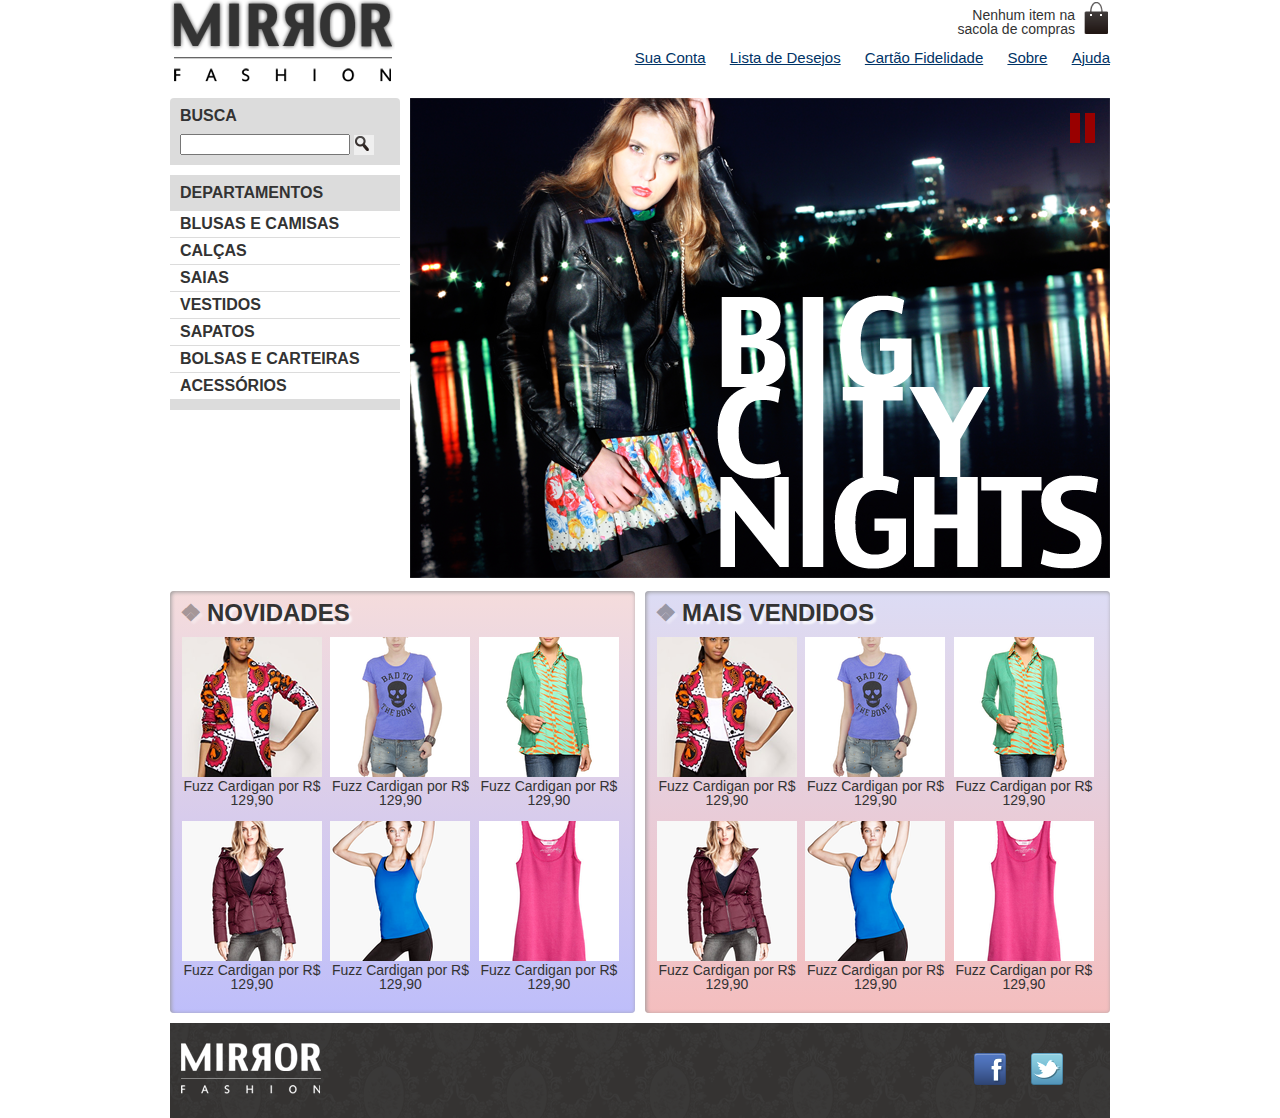
<file: index.html>
<!DOCTYPE html>
<html>
  <head>
    <meta charset="utf-8">
    <title>Mirror Fashion</title>
    <link rel="stylesheet" href="css/reset.css">
    <link rel="stylesheet" href="css/estilos.css">
    <meta name="viewport" content="width=device-width">
  </head>
  <body>
    <header class="container">
      <h1><img src="img/logo.png" alt="Logo da Mirror Fashion"></h1>

      <p class="sacola">
        Nenhum item na sacola de compras
      </p>

      <nav class="menu-opcoes">
        <ul>
          <li><a href="#">Sua Conta</a></li>
          <li><a href="#">Lista de Desejos</a></li>
          <li><a href="#">Cartão Fidelidade</a></li>
          <li><a href="sobre.html">Sobre</a></li>
          <li><a href="#">Ajuda</a></li>
        </ul>
      </nav>

      <div class="container destaque">

        <section class="busca">
          <h2>Busca</h2>

          <form>
            <input type="search">
            <button>Buscar</button>
          </form>
        </section>
        <!-- Fim .busca-->

        <section class="menu-departamentos">
          <h2>Departamentos</h2>

          <nav>
            <ul>
              <li>
                <a href="#">Blusas e Camisas</a>
                <ul>
                  <li><a href="#">Manga Curta</a></li>
                  <li><a href="#">Manga comprida</a></li>
                  <li><a href="#">Camisa social</a></li>
                  <li><a href="#">Camisa casual</a></li>
                </ul>
              </li>
              <li><a href="#">Calças</a></li>
              <li><a href="#">Saias</a></li>
              <li><a href="#">Vestidos</a></li>
              <li><a href="#">Sapatos</a></li>
              <li><a href="#">Bolsas e Carteiras</a></li>
              <li><a href="#">Acessórios</a></li>
            </ul>
          </nav>
        </section>
        <!--fim.menu-departamentos-->

        <section class="banner-destaque">
          <a href="#" class="pause"></a>
          <figure>
            <img src="img/destaque-home.png" alt="Promoção: Big City Night">
          </figure>
        </section>
        <!--fim .banner-destaque-->
      </div>
      <!-- fim .container .desraque-->

      <div class="container paineis">
          <section class="painel novidades">
            <h2>Novidades</h2>
            <ol>
              <!--Primeiro Produto-->
              <li>
                <a href="produto.html">
                  <figure>
                    <img src="img/produtos/miniatura1.png" alt="miniatura1">
                    <figcaption>Fuzz Cardigan por R$ 129,90</figcaption>
                  </figure>
                </a>
              </li>
              <!-- Fim Primeiro Produto-->
              <!--Segundo Produto-->
              <li>
                <a href="produto.html">
                  <figure>
                    <img src="img/produtos/miniatura2.png" alt="miniatura2">
                    <figcaption>Fuzz Cardigan por R$ 129,90</figcaption>
                  </figure>
                </a>
              </li>
              <!-- Fim Segundo Produto-->
              <!--Terceiro Produto-->
              <li>
                <a href="produto.html">
                  <figure>
                    <img src="img/produtos/miniatura3.png" alt="miniatura3">
                    <figcaption>Fuzz Cardigan por R$ 129,90</figcaption>
                  </figure>
                </a>
              </li>
              <!-- Fim Terceiro Produto-->
              <!--Quarto Produto-->
              <li>
                <a href="produto.html">
                  <figure>
                    <img src="img/produtos/miniatura4.png" alt="miniatura4">
                    <figcaption>Fuzz Cardigan por R$ 129,90</figcaption>
                  </figure>
                </a>
              </li>
              <!-- Fim Quarto Produto-->
              <!--Quinto Produto-->
              <li>
                <a href="produto.html">
                  <figure>
                    <img src="img/produtos/miniatura5.png" alt="miniatura">
                    <figcaption>Fuzz Cardigan por R$ 129,90</figcaption>
                  </figure>
                </a>
              </li>
              <!-- Fim Quinto Produto-->
              <!--Sexto Produto-->
              <li>
                <a href="produto.html">
                  <figure>
                    <img src="img/produtos/miniatura6.png" alt="miniatura6">
                    <figcaption>Fuzz Cardigan por R$ 129,90</figcaption>
                  </figure>
                </a>
              </li>
              <!-- Fim Sexto Produto-->

            </ol>
          </section>
      </div>

      <div>
        <section class="painel mais-vendidos">
          <h2>Mais Vendidos</h2>

          <ol>
            <!--Primeiro Produto-->
            <li>
              <a href="produto.html">
                <figure>
                  <img src="img/produtos/miniatura1.png" alt="miniatura1">
                  <figcaption>Fuzz Cardigan por R$ 129,90</figcaption>
                </figure>
              </a>
            </li>
            <!-- Fim Primeiro Produto-->
            <!--Segundo Produto-->
            <li>
              <a href="produto.html">
                <figure>
                  <img src="img/produtos/miniatura2.png" alt="miniatura2">
                  <figcaption>Fuzz Cardigan por R$ 129,90</figcaption>
                </figure>
              </a>
            </li>
            <!-- Fim Segundo Produto-->
            <!--Terceiro Produto-->
            <li>
              <a href="produto.html">
                <figure>
                  <img src="img/produtos/miniatura3.png" alt="miniatura3">
                  <figcaption>Fuzz Cardigan por R$ 129,90</figcaption>
                </figure>
              </a>
            </li>
            <!-- Fim Terceiro Produto-->
            <!--Quarto Produto-->
            <li>
              <a href="produto.html">
                <figure>
                  <img src="img/produtos/miniatura4.png" alt="miniatura4">
                  <figcaption>Fuzz Cardigan por R$ 129,90</figcaption>
                </figure>
              </a>
            </li>
            <!-- Fim Quarto Produto-->
            <!--Quinto Produto-->
            <li>
              <a href="produto.html">
                <figure>
                  <img src="img/produtos/miniatura5.png" alt="miniatura">
                  <figcaption>Fuzz Cardigan por R$ 129,90</figcaption>
                </figure>
              </a>
            </li>
            <!-- Fim Quinto Produto-->
            <!--Sexto Produto-->
            <li>
              <a href="produto.html">
                <figure>
                  <img src="img/produtos/miniatura6.png" alt="miniatura6">
                  <figcaption>Fuzz Cardigan por R$ 129,90</figcaption>
                </figure>
              </a>
            </li>
            <!-- Fim Sexto Produto-->

          </ol>
        </section>
      </div>
        <!-- fim .container .paineis-->     
      
      <footer>
        <div class="container">
          <img src="img/logo-rodape.png" alt="Logo da Mirror Fashion">

          <ul class="social">
            <li><a href="http://facebook.com/mirrosfashion">Facebook</a></li>
            <li><a href="http://twitter.com/mirrorfashion">Twitter</a></li>
            <li><a href="http://plus.google.com/mirrosfashion">Google+</a></li>
          </ul>
        </div>
      </footer>

    </header>
  </body>
</html>
</file>
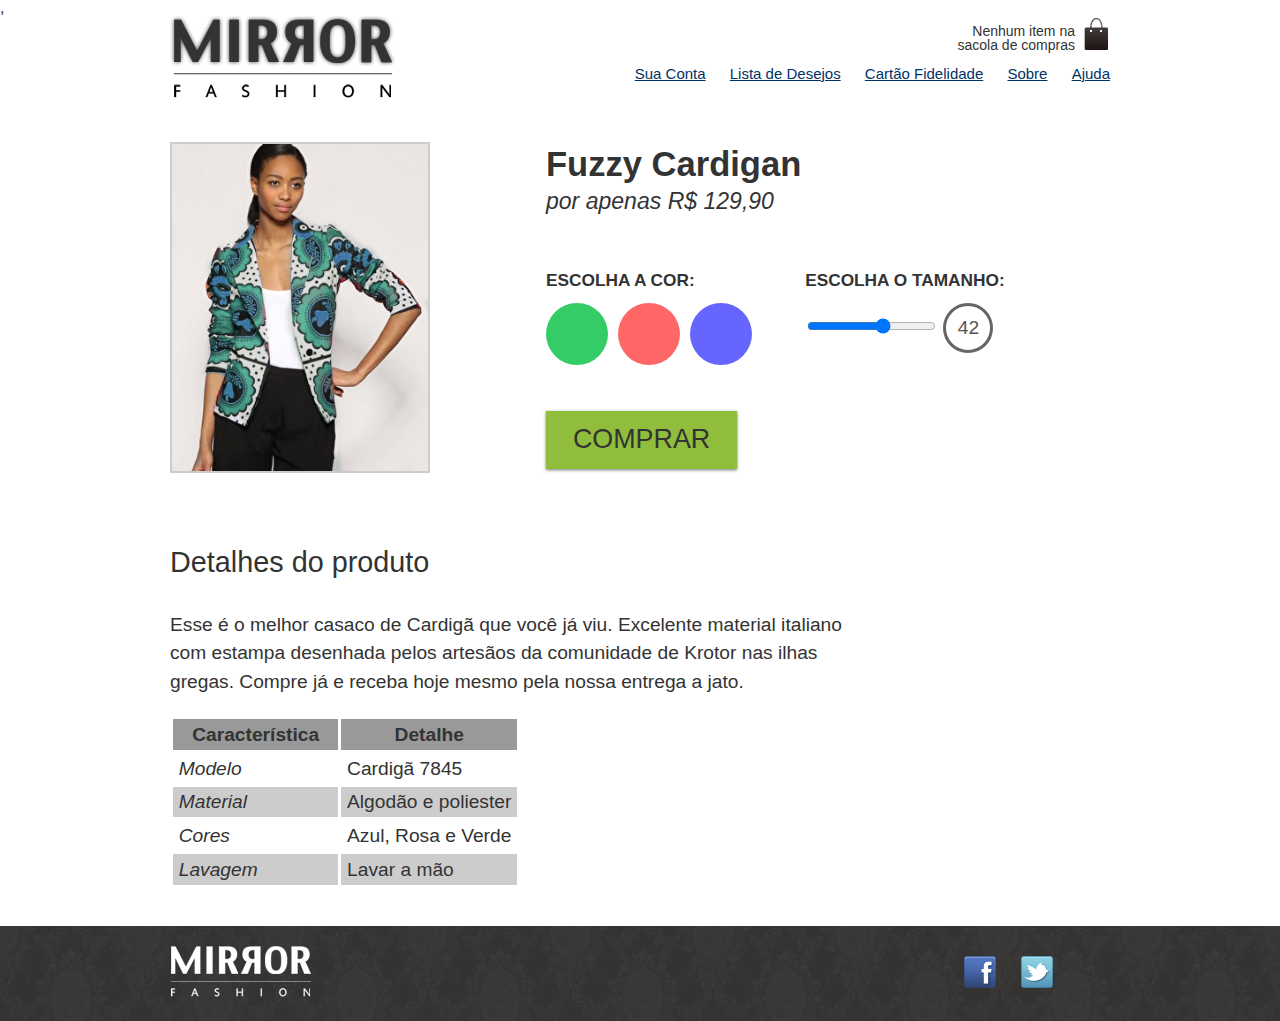
<file: produto.html>
<!DOCTYPE html>
<html>
<head>
    <meta charset="utf-8">
    <meta name="viewport" content="width=device-width">
    <title>Mirror Fashion</title>
    <link rel="stylesheet" href="css/reset.css">
    <link rel="stylesheet" href="css/estilos.css">,
    <link rel="stylesheet" href="css/produto.css">
    <script type="text/javascript" src="js/produto.js"></script>
</head>
<body>
    <header class="container">

        <h1><img src="img/logo.png" alt="Logo da Mirror Fashion"></h1>
  
        <p class="sacola">
          Nenhum item na sacola de compras
        </p>
  
        <nav class="menu-opcoes">
          <ul>
            <li><a href="#">Sua Conta</a></li>
            <li><a href="#">Lista de Desejos</a></li>
            <li><a href="#">Cartão Fidelidade</a></li>
            <li><a href="sobre.html">Sobre</a></li>
            <li><a href="#">Ajuda</a></li>
          </ul>
        </nav>
    </header>
    <div class="container">
        <div class="produto">
            <h1>Fuzzy Cardigan</h1>
            <p>por apenas R$ 129,90</p>
    
                <form>
                    <fieldset class="cores">
                        <legend>Escolha a cor:</legend>
    
                         <input type="radio" name="cor" value="verde" id="verde" checked>
                        <label for="verde">
                            <img src="img/produtos/foto1-verde.png" alt="Produto na cor verde">
                        </label>
    
                        <input type="radio" name="cor" value="rosa" id="rosa">
                        <label for="rosa">
                            <img src="img/produtos/foto1-rosa.png" alt="Produto na cor rosa">
                        </label>
    
                        <input type="radio" name="cor" value="azul" id="azul">
                        <label for="azul">
                            <img src="img/produtos/foto1-azul.png" alt="Produto na cor azul">
                         </label>
                     </fieldset>

                     <fieldset class="tamanhos">
                        <legend>Escolha o tamanho:</legend>
                        <input type="range" min="36" max="46" value="42" step="2" name="tamanho" id="tamanho">
                        <output for="tamanho" name="valortamanho">42</output>
                    </fieldset>
    
                    <button class="comprar">Comprar</button>
                </form>
        </div>
        <div class="detalhes">
            <h2>Detalhes do produto</h2>
            <p>Esse é o melhor casaco de Cardigã que você já viu. Excelente
            material italiano com estampa desenhada pelos artesãos da
            comunidade de Krotor nas ilhas gregas. Compre já e receba hoje
            mesmo pela nossa entrega a jato.</p>

            <table>
                <thead>
                    <tr>
                        <th>Característica</th>
                        <th>Detalhe</th>
                    </tr>
                </thead>
                <tbody>
                    <tr>
                        <td>Modelo</td>
                        <td>Cardigã 7845</td>
                    </tr>
                    <tr>
                        <td>Material</td>
                        <td>Algodão e poliester</td>
                    </tr>
                    <tr>
                        <td>Cores</td>
                        <td>Azul, Rosa e Verde</td>
                    </tr>
                    <tr>
                        <td>Lavagem</td>
                        <td>Lavar a mão</td>
                    </tr>
                </tbody>
            </table>
        </div>
    </div> 

    <footer>
        <div class="container">
          <img src="img/logo-rodape.png" alt="Logo da Mirror Fashion">

          <ul class="social">
            <li><a href="http://facebook.com/mirrosfashion">Facebook</a></li>
            <li><a href="http://twitter.com/mirrorfashion">Twitter</a></li>
            <li><a href="http://plus.google.com/mirrosfashion">Google+</a></li>
          </ul>
        </div>
      </footer>  

</body>
</html>
</file>
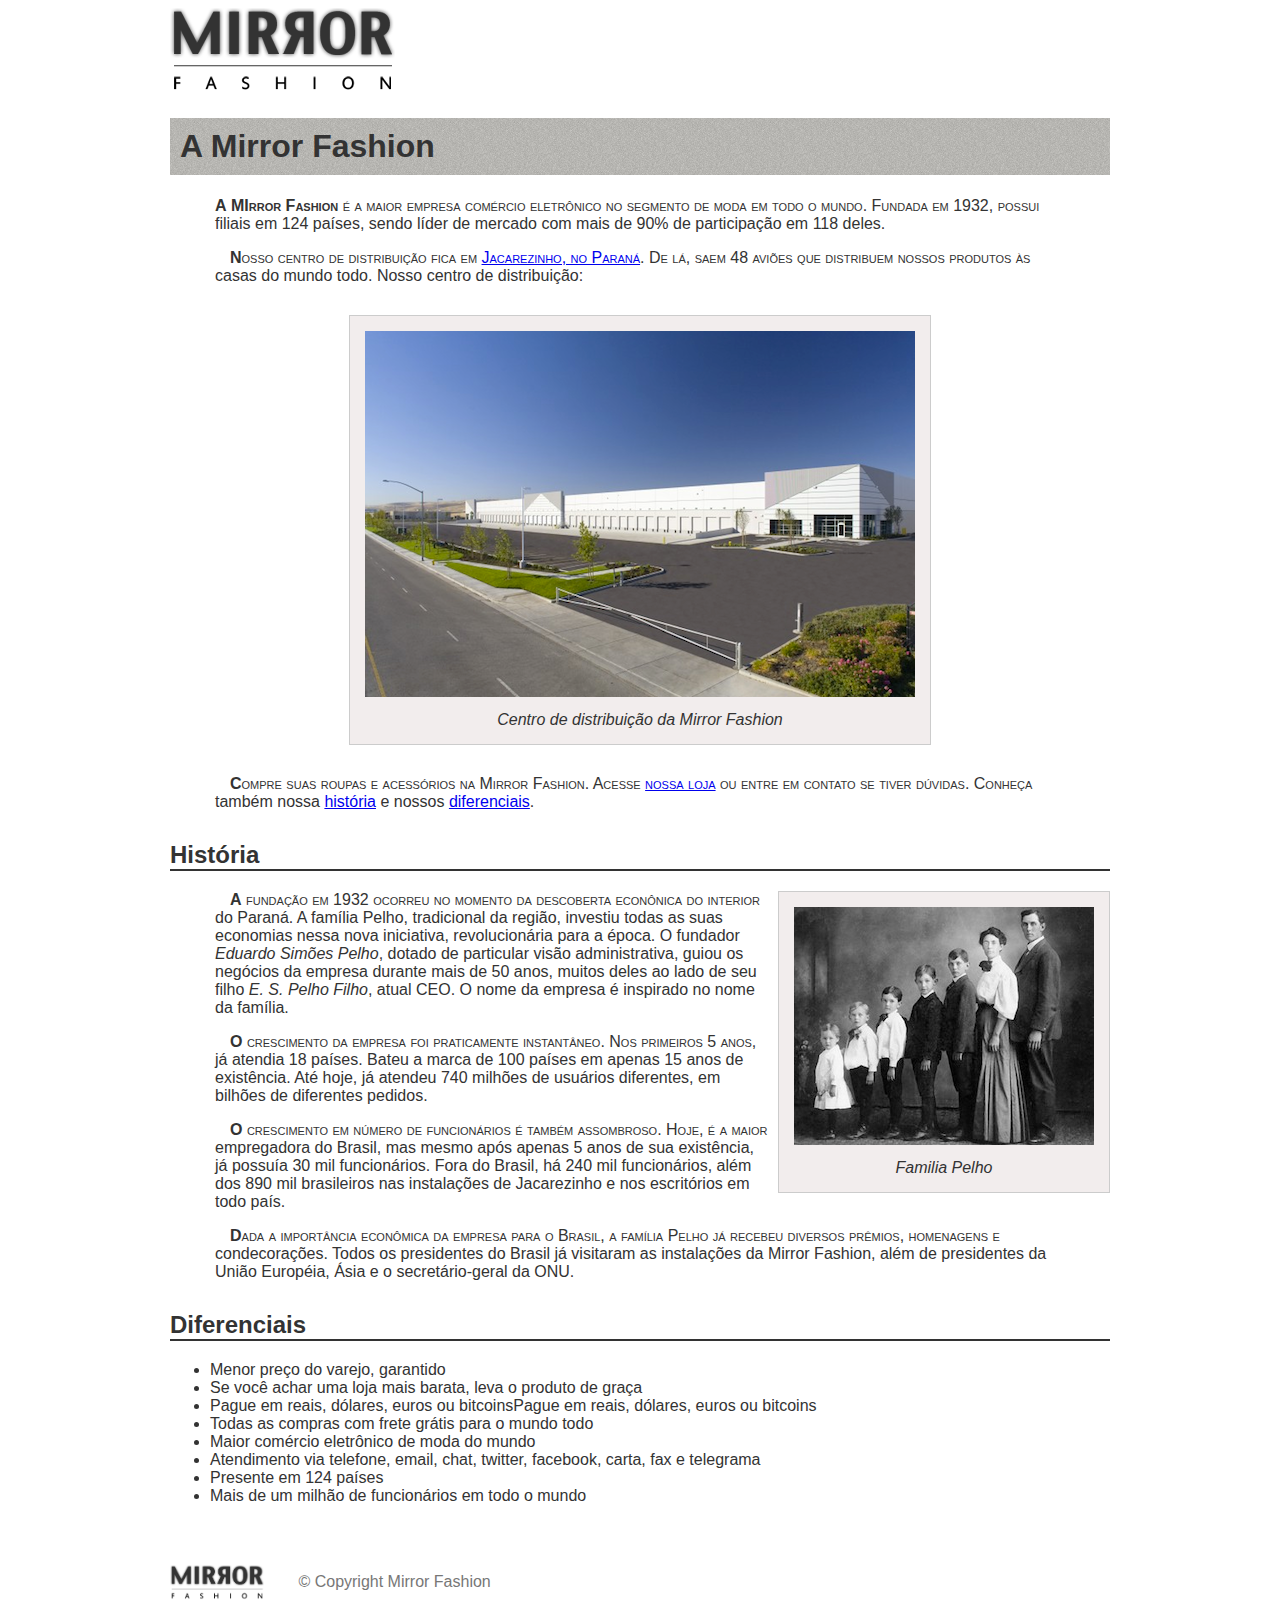
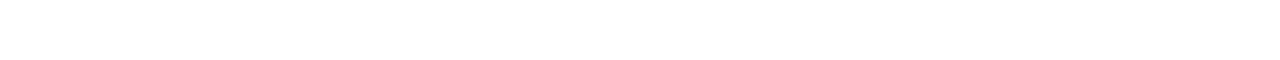
<file: sobre.html>
<!DOCTYPE html>
<html>
  <head>
    <meta charset="utf-8">
    <title>Sobre a Mirror Fashion</title>
    <link rel="stylesheet" href="css/sobre.css">
  </head>
  <body>
    <img src="img/logo.png" alt="Logo da Mirror Fashion">

    <h1>A Mirror Fashion</h1>
    
    <p>
    A <strong>MIrror Fashion</strong> é a maior empresa comércio eletrônico no segmento de moda em todo o mundo. 
    Fundada em 1932, possui filiais em 124 países, sendo líder de mercado com mais de 90% de 
    participação em 118 deles.
    </p>

    <p>
    Nosso centro de distribuição fica em <a href="https://maps.google.com.br/?q=Jacarezinho">Jacarezinho, no Paraná</a>. De lá, saem 48 aviões que 
    distribuem nossos produtos às casas do mundo todo. Nosso centro de distribuição:
    </p>

    <figure id="centro-distribuicao">
        <img src="img/centro-distribuicao.png" alt="Foto do centro de distribuição da MIrror Fashion">
        <figcaption> Centro de distribuição da Mirror Fashion</figcaption>
    </figure>

    <p>
    Compre suas roupas e acessórios na Mirror Fashion. Acesse <a href="index.html">nossa loja</a> ou entre em contato 
    se tiver dúvidas. Conheça também nossa <a href=#historia>história</a> e nossos <a href="#diferenciais">diferenciais</a>.
    </p>
    
    <h2 id="historia">História</h2>

    <figure id="familia-pelho">
        <img src="img/familia-pelho.jpg" alt="Foto da Familia Pelho">
        <figcaption>Familia Pelho</figcaption>
    </figure>

    <p>
    A fundação em 1932 ocorreu no momento da descoberta econônica do interior do Paraná. A 
    família Pelho, tradicional da região, investiu todas as suas economias nessa nova iniciativa, 
    revolucionária para a época. O fundador <em>Eduardo Simões Pelho</em>, dotado de particular visão 
    administrativa, guiou os negócios da empresa durante mais de 50 anos, muitos deles ao lado 
    de seu filho <em>E. S. Pelho Filho</em>, atual CEO. O nome da empresa é inspirado no nome da família.
    </p>

    <p>
    O crescimento da empresa foi praticamente instantâneo. Nos primeiros 5 anos, já atendia 18 países. 
    Bateu a marca de 100 países em apenas 15 anos de existência. Até hoje, já atendeu 740 milhões 
    de usuários diferentes, em bilhões de diferentes pedidos.
    </p>

    <p>
    O crescimento em número de funcionários é também assombroso. Hoje, é a maior empregadora do 
    Brasil, mas mesmo após apenas 5 anos de sua existência, já possuía 30 mil funcionários. Fora do 
    Brasil, há 240 mil funcionários, além dos 890 mil brasileiros nas instalações de Jacarezinho e 
    nos escritórios em todo país.
    </p>

    <p>
    Dada a importância econômica da empresa para o Brasil, a família Pelho já recebeu diversos prêmios, 
    homenagens e condecorações. Todos os presidentes do Brasil já visitaram as instalações da Mirror 
    Fashion, além de presidentes da União Européia, Ásia e o secretário-geral da ONU.
    </p>

    <h2 id="diferenciais">Diferenciais</h2>

    <ul>
        <li>Menor preço do varejo, garantido</li>
        <li>Se você achar uma loja mais barata, leva o produto de graça</li>
        <li>Pague em reais, dólares, euros ou bitcoinsPague em reais, dólares, euros ou bitcoins</li>
        <li>Todas as compras com frete grátis para o mundo todo</li>
        <li>Maior comércio eletrônico de moda do mundo</li>
        <li>Atendimento via telefone, email, chat, twitter, facebook, carta, fax e telegrama</li>
        <li>Presente em 124 países</li>
        <li>Mais de um milhão de funcionários em todo o mundo</li>
    </ul>

    <div id="rodape">
        <img src="img/logo.png" alt="Logo da Mirror Fashion">
        &copy; Copyright Mirror Fashion
    </div>

</body>
</html>
</file>
<file: css/estilos.css>
.sacola{
    background-image: url(../img/sacola.png);
    background-repeat: no-repeat;
    background-position: top right;
    
    font-size: 14px;
    padding-right: 35px;
    text-align: right;
    width: 140px; 
    position: absolute;
    top: 0;
    right: 0;
}

.menu-opcoes ul{
    font-size: 15px;
}

.menu-opcoes a{
    color:#003366;
}

body{
    color: #333333;
    font-family: 'Lucida Sans Unicode', 'Lucida Grande', sans-serif;
}

.menu-opcoes ul li {
    display: inline;
    margin-left: 20px;
    }

.container{
    margin: 0 auto;
    width: 940px;
}

.sacola {
    padding-top: 8px;
}

header{
    position: relative;
}

.menu-opcoes{
    position: absolute;
    top: 50px;
    right: 0;
}

.busca,
.menu-departamentos{
    float: left;
}

.menu-departamentos{
    clear: left;
}

.busca, 
.menu-departamentos{
    background-color: #DCDCDC;
    font-weight: bold;
    text-transform: uppercase;

    margin-right: 10px;
    width: 230px;
}

.busca h2,
.busca form,
.menu-departamentos h2{
    margin: 10px;
}

.menu-departamentos li{
    background-color: white;
    margin-bottom: 1px;
    padding: 5px 10px;
}

.menu-departamentos a{
    color: #333333;
    text-decoration: none;
}

.busca input[type=search]{
    width: 170px;
}

.destaque{
    margin-top: 10px;
}

.menu-departamentos{
    margin-top: 10px;
    padding-bottom: 10px;
}

.painel{
    margin: 10px 0;
    padding: 10px;
    width: 445px;
}

.novidades{
    float: left;
}

.mais-vendidos{
    float: right;
}

.painel li{
    display: inline-block;
    vertical-align: top;
    width: 140px;

    margin: 2px;
    padding-bottom: 10px;
}

.painel h2{
    font-size: 24px;
    font-weight: bold;
    text-transform: uppercase;

    margin-bottom: 10px;
}

.painel a{
    color: #333;
    font-size: 14px;
    text-align: center;
    text-decoration: none;
}

.novidades{
    background-color: #F5DCDC;
}

.mais-vendidos{
    background-color: #DCDCF5;
}

footer{
    background-image: url(../img/fundo-rodape.png);
    clear: both;
    padding: 20px 10px;
}

.social a{
    /*tamanho da imagem*/
    height: 32px;
    width: 32px;
    /*imagem replacement */
    display: block;
    text-indent: -9999px;
}

.social a[href*="facebook.com"]{
    background-image: url(../img/facebook.png);
}

.social a[href*="twitter.com"]{
    background-image: url(../img/twitter.png);
}

.social a [href*="plus.google.com"]{
    background-image: url(../img/googleplus.png);
}

footer .container{
    position: relative;
}

.social{
    position: absolute;
    top: 10px;
    right: 0;
}

.social li{
    float: left;
    margin-left: 25px;
}

.busca button {
    /* adicionando imagem */
    background-image: url(../img/busca.png);
    background-repeat: no-repeat;
    border: none;
    /* tamanho da imagem */
    width: 20px;
    height: 20px;
    /* imagem replacement */
    text-indent: -9999px;
}

.menu-opcoes a:hover {
    color: #007DC6;
    }
.menu-opcoes a:active {
    color: #867DC6;
}

.menu-opcoes a:hover{
    color: #007dc6;
}

.menu-opcoes a:active{
    color: #867dc6;
}

.menu-departamentos li ul{
    display: none;
}

.menu-departamentos li:hover ul {
    display: block;
}

.menu-departamentos ul ul li {
    background-color: #dcdcdc;
}

.menu-departamentos li li a::before{
    content: '\272A';
    padding-right: 3px;
}

.painel h2::before{
    content: '\2756';
    padding-right: 5px;
    opacity: 0.4;
}

.painel{
    border-radius: 4px;
    box-shadow: inset 1px 1px 4px #999;
}

.painel h2{
    text-shadow: 3px 3px 2px rgba(255, 255, 255, 0.8);
}

.busca{
    border-top-left-radius: 4px;
    border-top-right-radius: 4px;
}

.novidades{
    background: linear-gradient(#f5dcdc, #bebefa);
}

.mais-vendidos{
    background: linear-gradient(#dcdcf5, #f4bebe);
}

.painel li:hover{
    background-color: rgba(255, 255, 255, 0.8);
    box-shadow: 0 0 5px #333;
    transition: 0.7s ease-in;
    transform: scale(1.2) rotate(-5deg);
}

.painel li{
    transition: 00.7s ease-out;
}

@media (max-width: 320px){
    .container{
        width: 96%;
    }
    header h1 {
        text-align: center;
    }
    header h1 img {
        max-width: 50%;
    }
    .sacola {
        display: none;
    }
    .menu-opcoes {
        position: static;
        text-align: center;
    }
    .menu-opcoes ul li {
        display: inline-block;
        margin: 5px;
    }
    .busca,
    .menu-departamentos,
    .banner-destaque img {
        margin-right: 0;
        width: 100%;
    }
    .painel {
        width: auto;
    }
    .painel li {
        width: 30%;
    }
    .painel img {
        width: 100%;
    }
}

.destaque {
    position: relative;
}

.pause,
.play {
    display: block;
    position: absolute;
    right: 15px;
    top: 15px;
}

.pause {
    border-left: 10px solid #900;
    border-right: 10px solid #900;
    height: 30px;
    width: 5px;
}

.play {
    border-left: 25px solid #900;
    border-bottom: 15px solid transparent;
    border-top: 15px solid transparent;
}
</file>
<file: css/produto.css>
.cores label::after {
    content: '';
    display: block;
    border-radius: 50%;
    width: 50px;
    height: 50px;
}

label[for=verde]::after {
    background-color: #33CC66;
}

label[for=rosa]::after {
    background-color: #FF6666;
}

label[for=azul]::after {
    background-color: #6666FF;
}

.cores input[type=radio] {
    display: none;
}

.cores input:not(:checked) + label img {
    display: none;
}

.cores label::after {
    position: absolute;
    top: 30px;
}

.cores {
    position: relative;
    padding-top: 90px;
}

label[for=verde]::after{
    left: 0;
}

label[for=rosa]::after{
    left: 60px;
}

label[for=azul]::after{
    left: 120px;
}

.cores label img {
    display: block;
    max-width: 100%;
}

.produto {
    color: #333;
    line-height: 1.3;
    margin-top: 2em;
}

.produto h1 {
    font-size: 1.8em;
    font-weight: bold;
}

.produto p {
    font-size: 1.2em;
    font-style: italic;
    margin-bottom: 1em;
}

.produto legend {
    display: block;
    font: bold 0.9em/2.5 Arial;
    text-transform: uppercase;
}

.comprar {
    background: #91BD3C;
    border: none;
    color: #333;
    font-size: 1.4em;
    text-transform: uppercase;
    box-shadow: 0 1px 3px #777;
    display: block;
    padding: 0.5em 1em;
    margin: 1em 0;
}

.cores label::after {
    border: 6px solid rgba(0,0,0,0);
    transition: 1s;
}

.cores label:hover::after {
    border: 6px solid rgba(0,0,0,0.1);
}

.cores label::after{
    cursor: pointer;
}

@media (min-width: 630px){
    .produto{
        position: relative;
        padding-left: 40%;
        font-size: 1.2em;
    }
    .cores{
        position: static;
        padding: 0%;
    }
    .cores label img{
        position: absolute;
        top:0;
        left: 0;
        max-width: 35%;
        max-height: 100%;
    }
    .cores label::after{
        position: static;
        float: left;
        margin-right: 10px;
    }
    fieldset {
        display: inline-block;
        vertical-align: top;
        margin: 1em 0;
        min-width: 240px;
        width: 45%;
    }

}

.detalhes {
    padding: 2em 0;
}

.detalhes h2 {
    font-size: 1.5em;
    line-height: 2;
}
    
.detalhes p {
    margin: 1em 0;
    font-size: 1em;
    line-height: 1.5;
    max-width: 36em;
}
    
@media (min-width: 500px) {
    .detalhes {
    font-size: 1.2em;
    }
}

table {
    border-spacing: 0.2em;
    border-collapse: separate;
}
    
thead {
    background-color: #999;
}
    
thead th {
    font-weight: bold;
    padding: 0.3em 1em;
    text-align: center;
}
    
td {
    padding: 0.3em;
}
    
tr:nth-child(2n) {
    background-color: #CCC;
}

td:first-child {
    font-style: italic;
}

.produto-back {
    background-color: #F2F2F2;
    margin-top: 1em;
    border-top: 2px solid #CCC;
}

.cores label img {
    border: 2px solid #CCC;
}

.tamanhos output {
    display: inline-block;
    height: 44px;
    width: 44px;
    line-height: 44px;
    text-align: center;
    border: 3px solid #666;
    border-radius: 50%;
    color: #555;
}
</file>
<file: css/sobre.css>
body{
    color: #333333;
    font-family: "Lucida Sans Unicode", "Lucida Grande", sans-serif;
    margin-left: auto;
    margin-right: auto;
    width: 940px;
}

h1{
    background-image: url(../img/sobre-background.jpg);
    padding: 10px;
}

h2{
    border-bottom: 2px solid #333333;
    margin-top: 30px;
}

p{
    padding: 0 45px;
    text-indent: 15px;
}

figure{
    background-color: #f2eded;
    border:1px solid #ccc;
    text-align: center;
    padding: 15px;
    margin: 30px;
}

figcaption{
    font-style: italic;
    margin-top: 10px;
}

#centro-distribuicao{
    margin-left: auto;
    margin-right: auto;
    width: 550px;
}

#rodape{
    color: #777;
    margin: 30px 0;
    padding: 30px 0;
}

#rodape img{
    margin-right: 30px;
    vertical-align: middle;
    width: 94px;
}

#familia-pelho{
    float: right;
    margin: 0 0 10px 10px
}

p::first-letter{
    font-weight: bold;
}

h1 + p{
    text-indent: 0;
}

p::first-line{
    font-variant: small-caps;
}

:not(p) + p::first-line {
    font-variant:small-caps;
}
</file>
